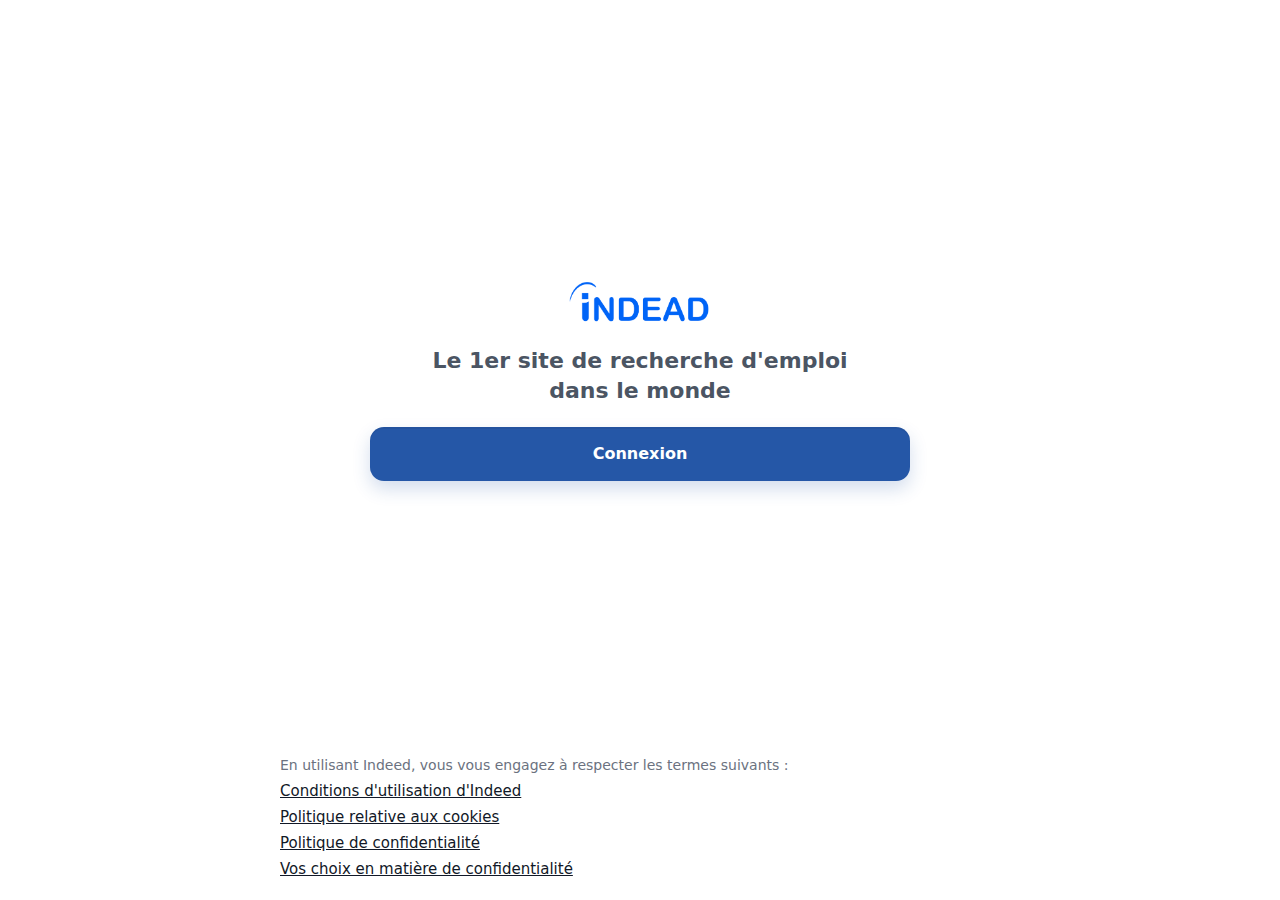
<file: indead_business/ui/index.html>
<!DOCTYPE html>
<html lang="fr" data-device="tablet">
<head>
  <meta charset="utf-8" />
  <meta name="viewport" content="width=device-width, initial-scale=1" />
  <title>INDEAD Business</title>
  <link rel="stylesheet" href="styles/main.css" />
</head>
<body>
  <main id="app" class="app-container" aria-live="polite"></main>
  <script src="scripts/router.js"></script>
</body>
</html>
</file>
<file: indead_business/ui/styles/main.css>
*,*::before,*::after{box-sizing:border-box}
html,body{margin:0;padding:0}

/* Thème */
:root{
  --bg:#ffffff;
  --ink:#111827;
  --muted:#6b7280;
  --border:#e5e7eb;
}
html[data-theme="dark"], body[data-theme="dark"]{
  --bg:#0f1115;
  --ink:#e5e7eb;
  --muted:#9ca3af;
  --border:#1f2937;
}

body{
  font-family: system-ui,-apple-system,Segoe UI,Roboto,Inter,Arial,sans-serif;
  background: var(--bg); color: var(--ink);
  -webkit-font-smoothing: antialiased; -moz-osx-font-smoothing: grayscale;
}

.app-container{min-height:100vh;min-height:100dvh;display:block}
a{color:inherit}
button{font:inherit}
</file>
